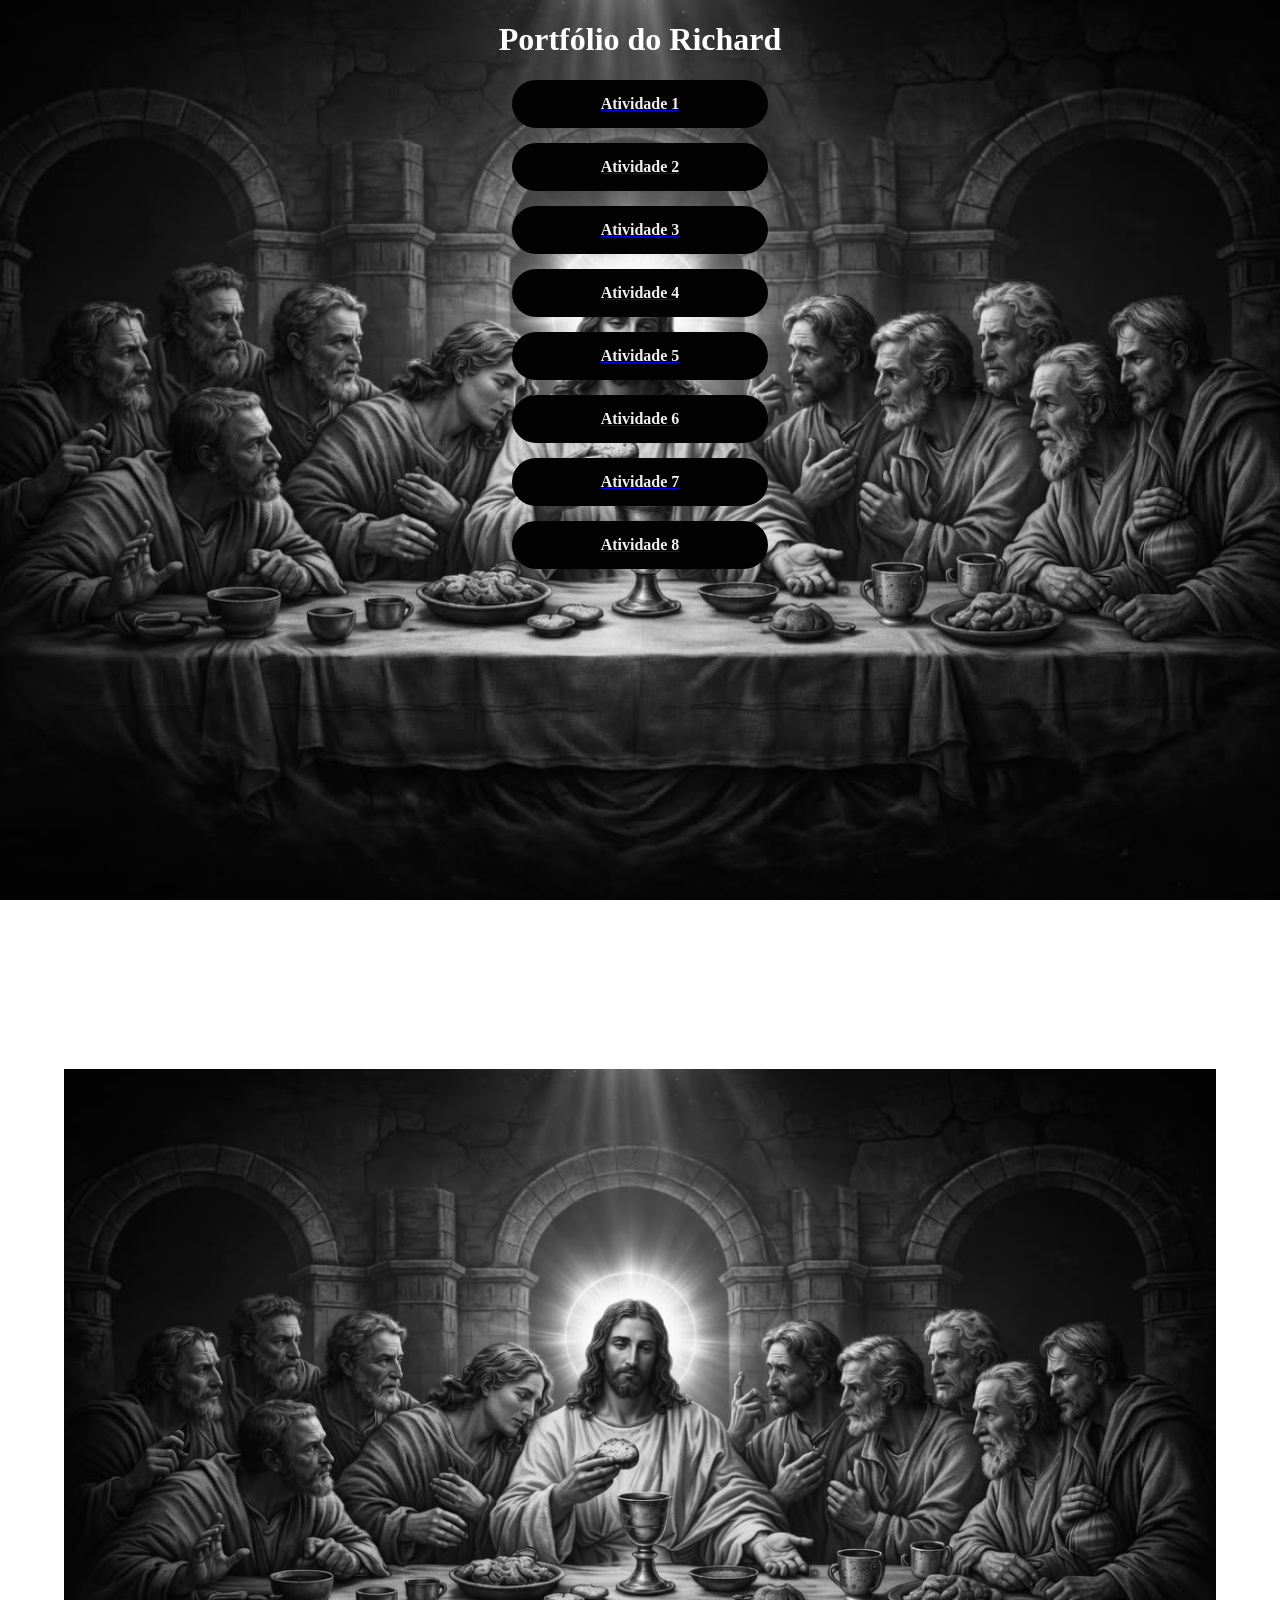
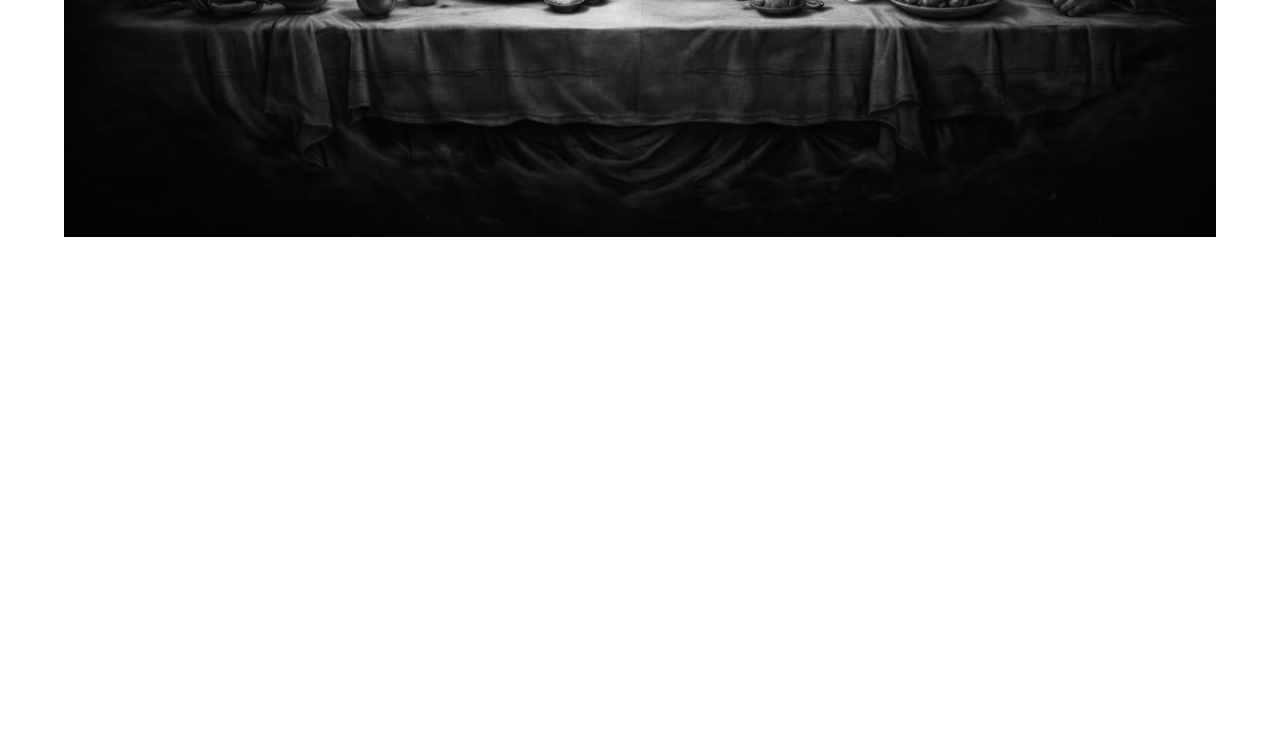
<file: index.html>
<!DOCTYPE html>
<html lang="pt-br">
<head>
    <meta charset="UTF-8">
    <meta name="viewport" content="width=device-width, initial-scale=1.0">
    <title>Portfólio</title>
    <link rel="stylesheet" href="style.css">
</head>
<body>
    <header>
            <h1>Portfólio do Richard</h1>
    </header>
    <main>
        <a href="atividade1/olamundo.html"><p>Atividade 1</p></a>
        <a href="atividade2/index.html"><p>Atividade 2</p></a>
        <a href="atividade3/calculadoranota.html"><p>Atividade 3</p></a>
        <a href="atividade4/parouimpar.html"><p>Atividade 4</p></a>
        <a href="atividade5/maior.html"><p>Atividade 5</p></a>
        <a href="atividade6/site.html"><p>Atividade 6</p></a>
        <a href="atividade7/aleatorio.html"><p>Atividade 7</p></a>
        <a href="atividade8/azar.html"><p>Atividade 8</p></a>
    </main>
    <footer>

        <img src="jesus.jpg">>

    </footer>
</body>
</html>
</file>
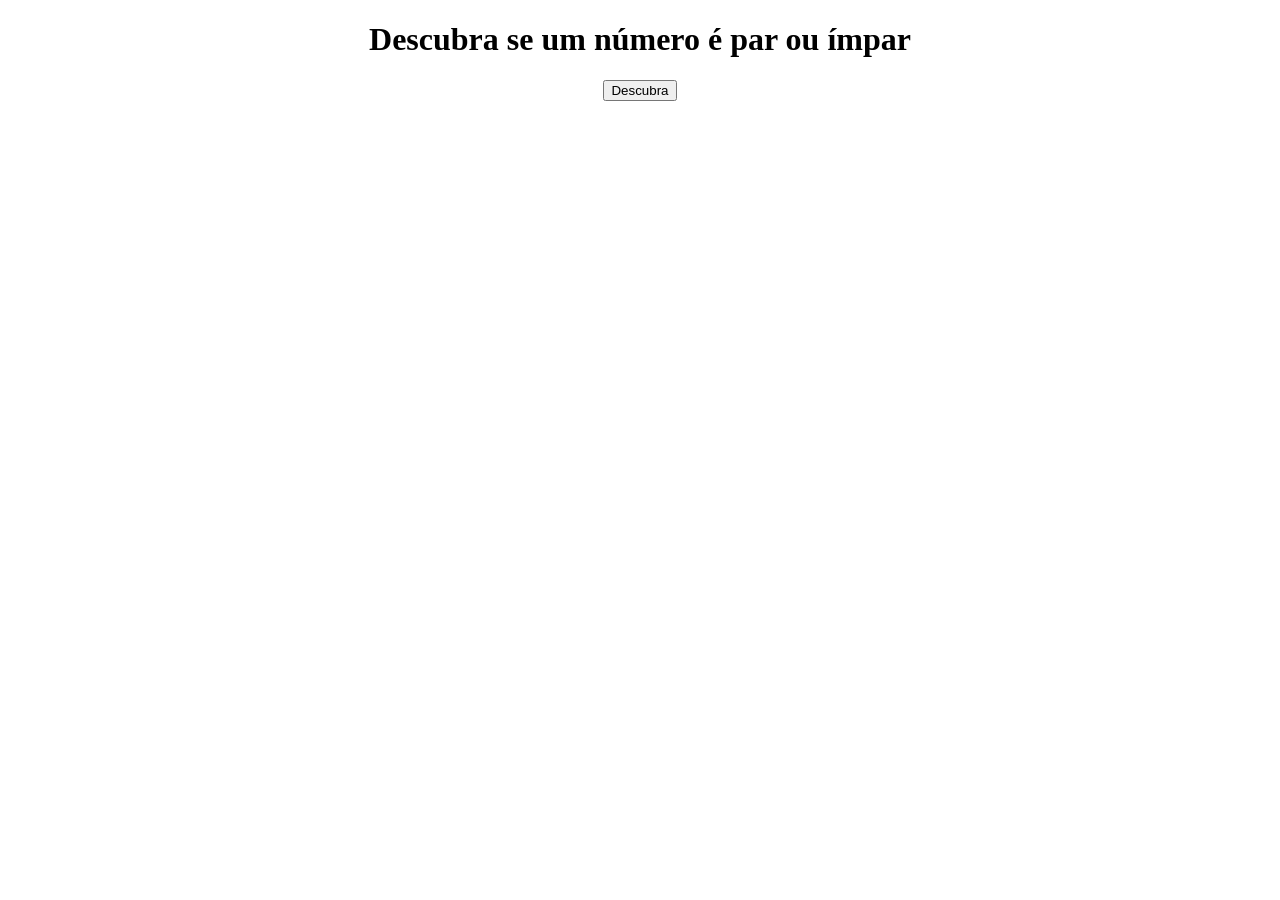
<file: atividade4/parouimpar.html>
<!DOCTYPE html>
<html lang="pt-br">
<head>
    <meta charset="UTF-8">
    <meta name="viewport" content="width=device-width, initial-scale=1.0">
    <title>Par ou Ímpar?</title>
    <link rel="stylesheet" href="style.css">
</head>
<body>
    <h1>Descubra se um número é par ou ímpar</h1>

    <button onclick="parouimpar()">Descubra</button>

    <script src="script.js"></script>
</body>
</html>
</file>
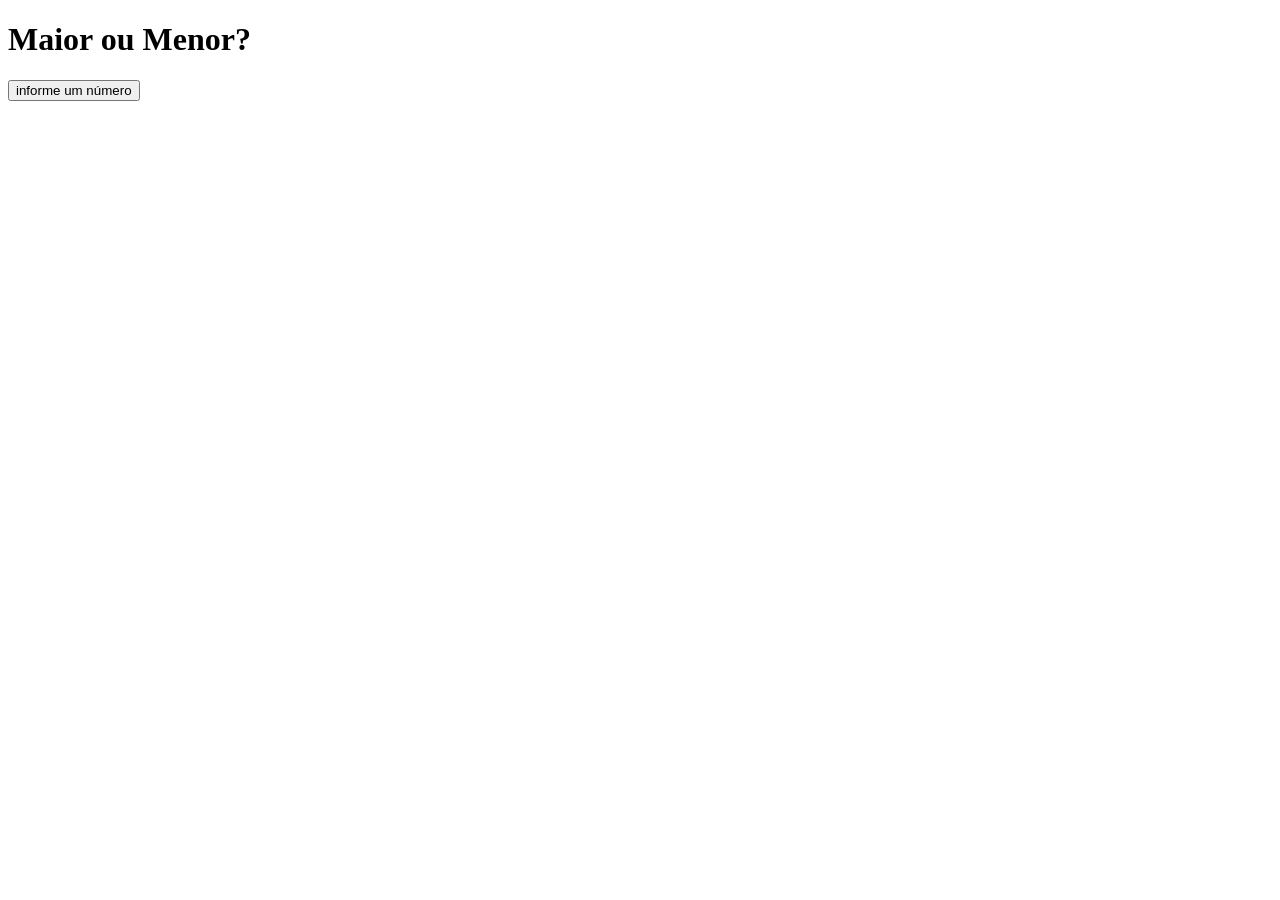
<file: atividade5/maior.html>
<!DOCTYPE html>
<html lang="pt-br">
<head>
  <meta charset="UTF-8">
  <meta name="viewport" content="width=device-width, initial-scale=1.0">
  <title>Maior ou Menor?</title>
</head>
<body>
  <h1>Maior ou Menor?</h1>

  <button onclick="maior()">informe um número</button>

  <script src="script.js"></script>
</body>
</html>
</file>
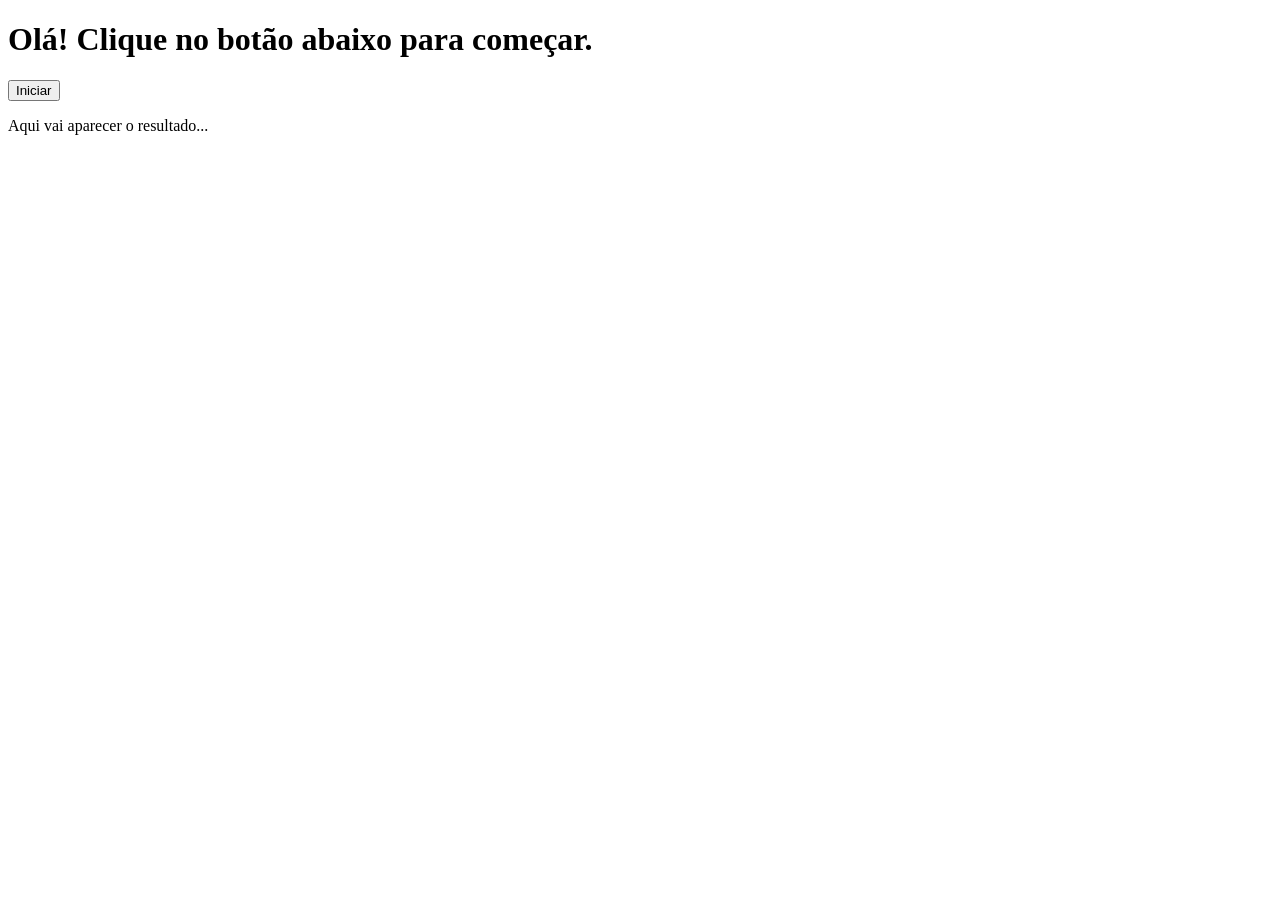
<file: atividade6/site.html>
<!DOCTYPE html>
<html lang="pt-br">
<head>
    <meta charset="UTF-8">
    <meta name="viewport" content="width=device-width, initial-scale=1.0">
    <title>Interagindo com o site</title>
</head>
<body>
    <h1>Olá! Clique no botão abaixo para começar.</h1>

    <button onclick="site()">Iniciar</button>

    <div id="mostrar">
        <p>Aqui vai aparecer o resultado...</p> 
    </div>

    <script src="script.js"></script>
</body>
</html>
</file>
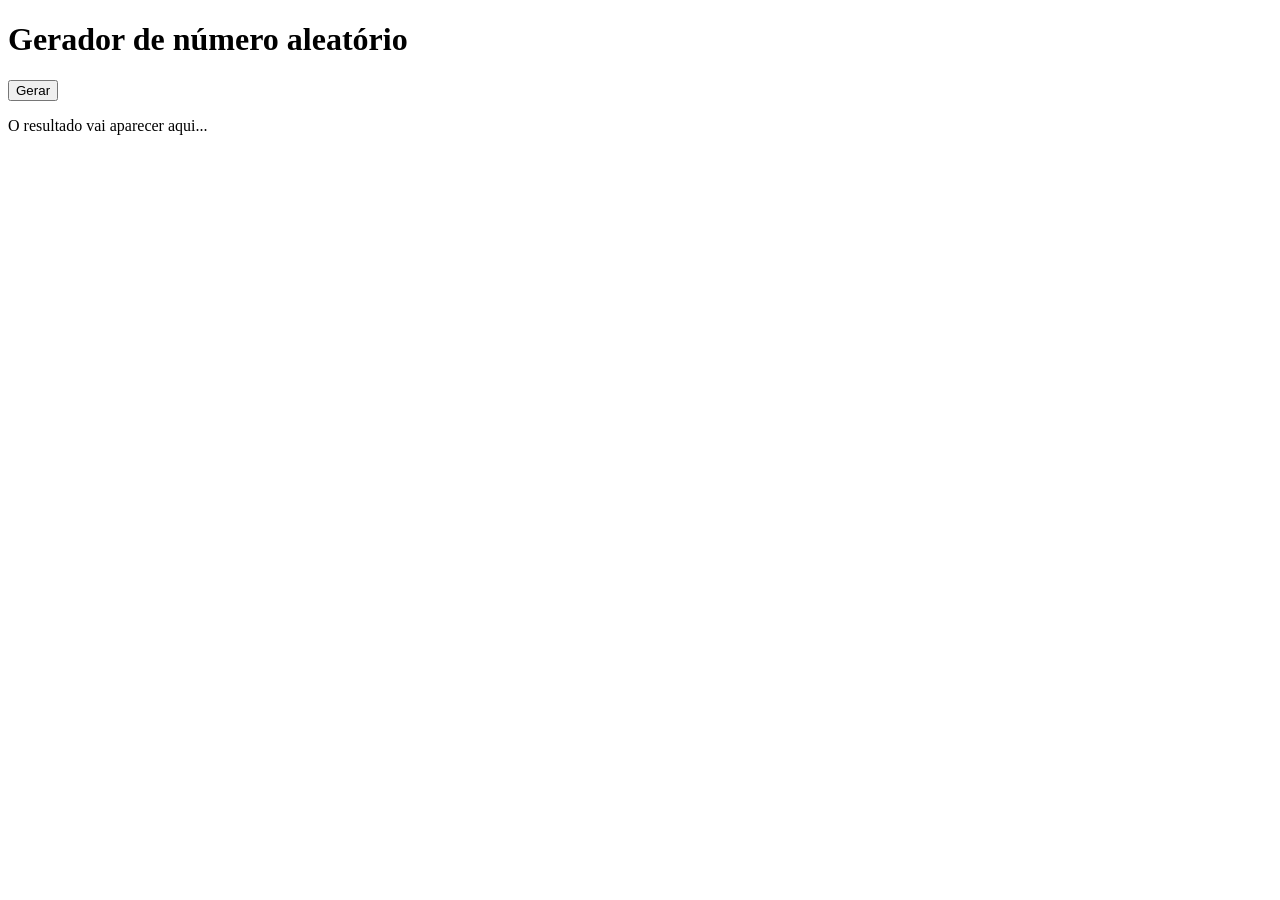
<file: atividade7/aleatorio.html>
<!DOCTYPE html>
<html lang="pt-br">
<head>
    <meta charset="UTF-8">
    <meta name="viewport" content="width=device-width, initial-scale=1.0">
    <title>Número aleatório</title>
</head>
<body>
    <h1>Gerador de número aleatório</h1>
    <button onclick="aleatorio()">Gerar</button>
    <div id="resultado">
        <p>O resultado vai aparecer aqui...</p>
    </div>

    <script src="script.js"></script>
</body>
</html>
</file>
<file: style.css>
a p{
    background-color: rgb(2, 2, 2);
    width: 20%;
    padding: 15px 0;
    text-align: center;
    color: rgb(241, 239, 239);
    font-weight: bold;
    font-size: bold;
    border-radius: 50px;
    transition: 1s all;
    cursor: pointer;
    margin: 15px auto;
}

a p:hover{
    background-color: rgb(25, 43, 212);
    transform: scale(1.2);
    transform: rotate(45deg);
}

h1 {
    color: white;
}


body {
    background-image: url("jesus.jpg");
    background-size: cover;
    background-position: center;
    background-repeat: no-repeat;
    background-attachment: fixed;

    margin: 0;
    min-height: 100vh;
    text-align: center;
    font-family: Georgia, serif;
    color: white;
}

img {
    display: block;
    max-width: 90%;
    height: auto;
    margin: 500px auto;
}
</file>
<file: atividade4/style.css>
body {
  background-image: url("file:///C:/Users/.21/Downloads/8e3058bfba9923c5d1e1912b101cf9ed_upscaled.jpg");
  background-size: cover;
  background-position: center;
  background-attachment: fixed;
  margin: 0%;
  text-align: center;
}

h1 {
    color:  rgb(0, 0, 0);
}
</file>
